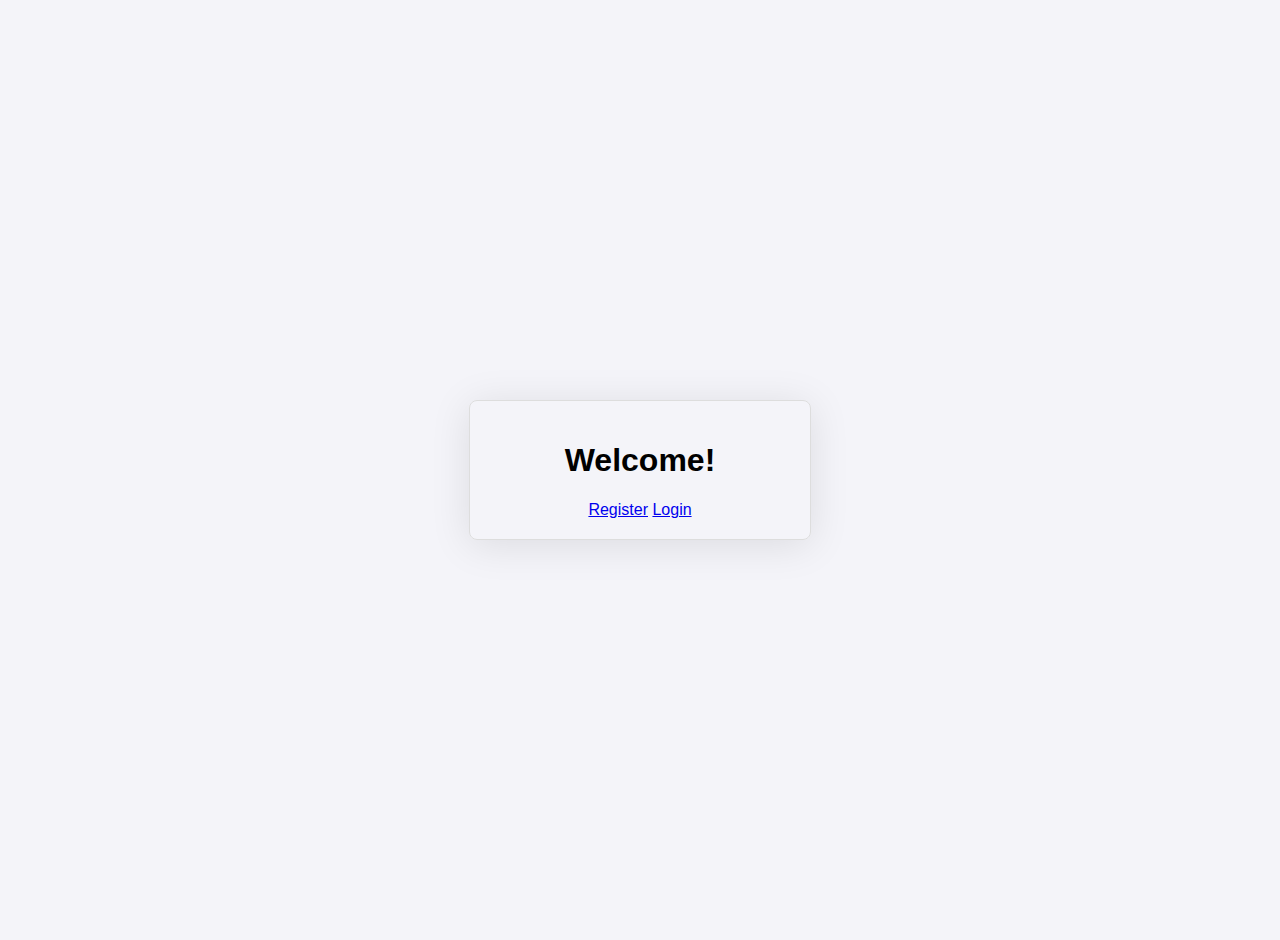
<file: backend/templates/index.html>
<!DOCTYPE html>
<html>
<head>
    <title>Home</title>
    <link rel="stylesheet" href="/static/style.css">
</head>
<body>
<div class="form-box">
    <h1>Welcome!</h1>
    <a href="/register">Register</a>
    <a href="/login">Login</a>
</div>
</body>
</html>
</file>
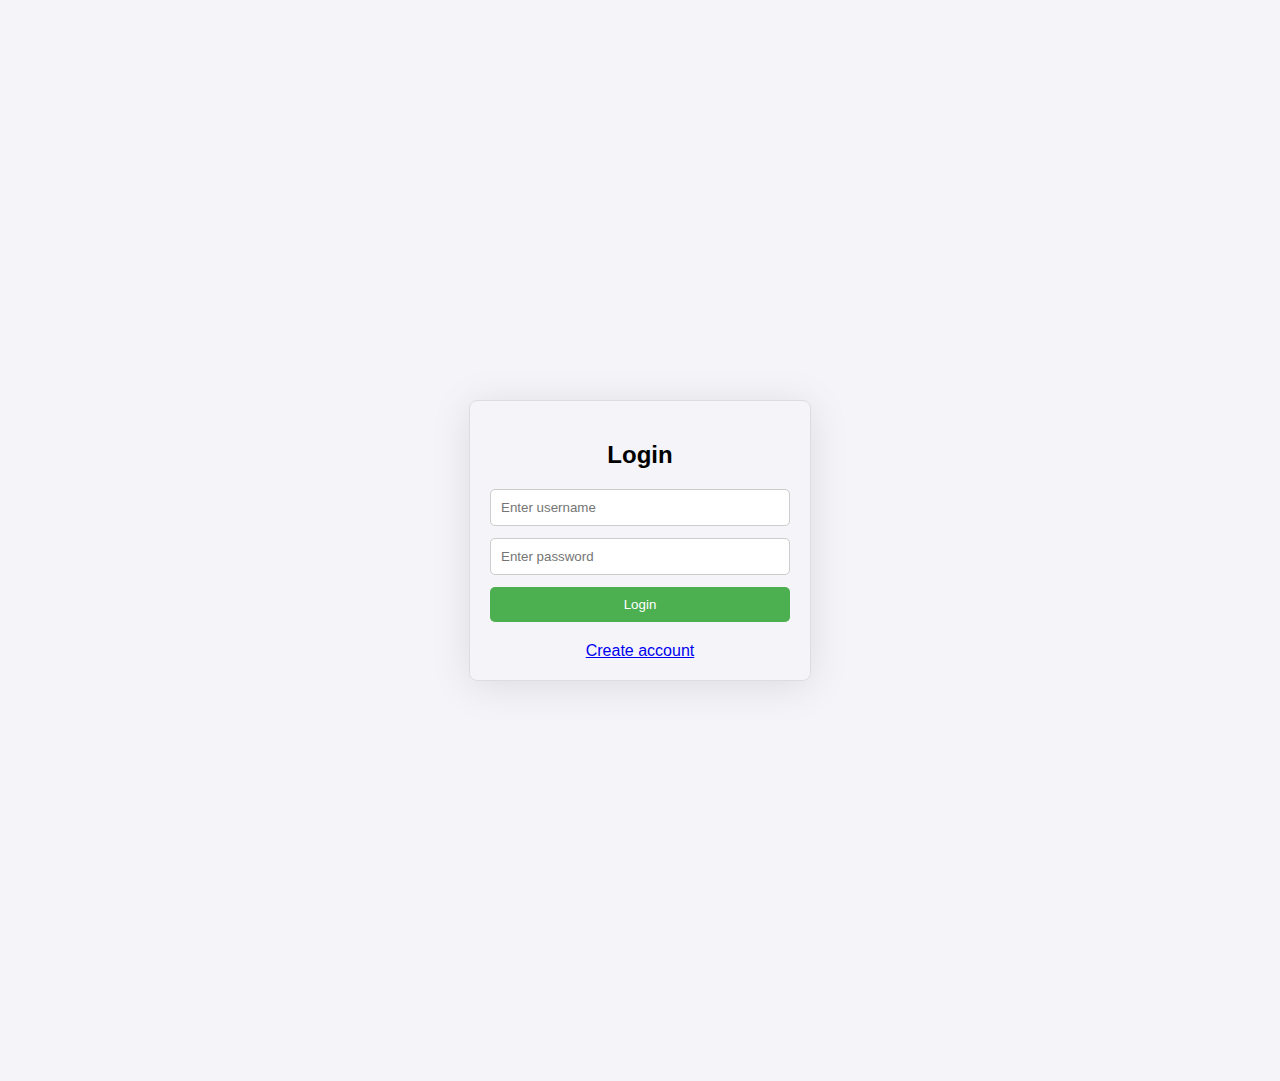
<file: backend/templates/login.html>
<!DOCTYPE html>
<html>
<head>
    <title>Login</title>
    <link rel="stylesheet" href="/static/style.css">
</head>
<body>
<div class="form-box">
    <h2>Login</h2>
    <form action="/login" method="post">
        <input type="text" name="username" placeholder="Enter username" required>
        <input type="password" name="password" placeholder="Enter password" required>
        <button type="submit">Login</button>
    </form>
    <a href="/register">Create account</a>
</div>
</body>
</html>
</file>
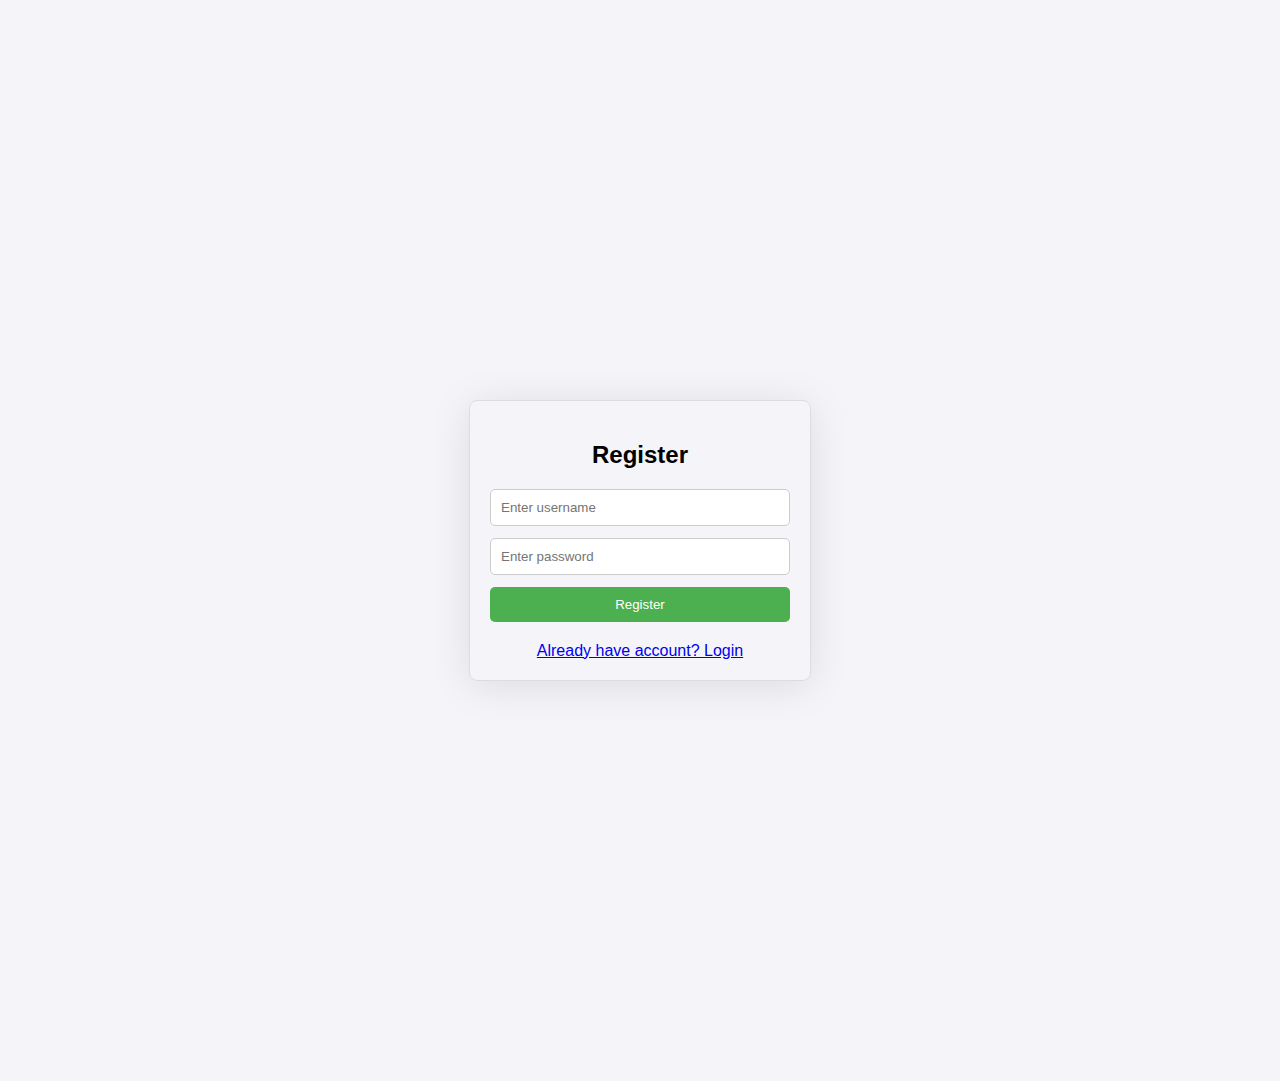
<file: backend/templates/register.html>
<!DOCTYPE html>
<html>
<head>
    <title>Register</title>
    <link rel="stylesheet" href="/static/style.css">
</head>
<body>
<div class="form-box">
    <h2>Register</h2>
    <form action="/register" method="post">
        <input type="text" name="username" placeholder="Enter username" required>
        <input type="password" name="password" placeholder="Enter password" required>
        <button type="submit">Register</button>
    </form>
    <a href="/login">Already have account? Login</a>
</div>
</body>
</html>
</file>
<file: static/style.css>
body {
    font-family: Arial, sans-serif;
    margin: 0;
    padding: 0;
    background: #f4f4f9;
}

/* Центрируем формы авторизации и регистрации */
.form-box {
    padding: 20px;
    border: 1px solid #ddd;
    border-radius: 8px;
    width: 300px;
    text-align: center;
    box-shadow: 0 5px 40px rgba(0,0,0,0.1);
    margin: 400px auto; /* <-- центрирование */
}

h1, h2, h3 {
    text-align: center;
}

form {
    display: flex;
    flex-direction: column;
    gap: 12px;
    margin-bottom: 20px;
}

/* Дашборд */
.dashboard-container {
    padding: 40px;
    margin-top: 25px;
}

.add-item-block {
    margin-top: 30px;
    padding: 15px;
    border: 1px solid #ddd;
    border-radius: 6px;
    background: #fafafa;
}

input[type="text"],
input[type="password"],
input[type="number"],
textarea {
    width: 100%;
    padding: 10px;
    border: 1px solid #ccc;
    border-radius: 5px;
    box-sizing: border-box;
}

button, .btn {
    padding: 10px 15px;
    border: none;
    background-color: #4CAF50;
    color: white;
    cursor: pointer;
    border-radius: 5px;
}

button:hover, .btn:hover {
    background-color: #45a049;
}

table {
    width: 100%;
    border-collapse: collapse;
    margin-top: 25px;
    table-layout: fixed;
}

table th, table td {
    padding: 8px 12px;
    border: 1px solid #ddd;
    text-align: left;
    overflow: hidden;
    text-overflow: ellipsis;
    white-space: nowrap;
}

table th {
    background-color: #f2f2f2;
}

.actions {
    display: flex;
    gap: 10px;
}

.home-btn {
    text-align: center;
    margin-top: 20px;
}
</file>
